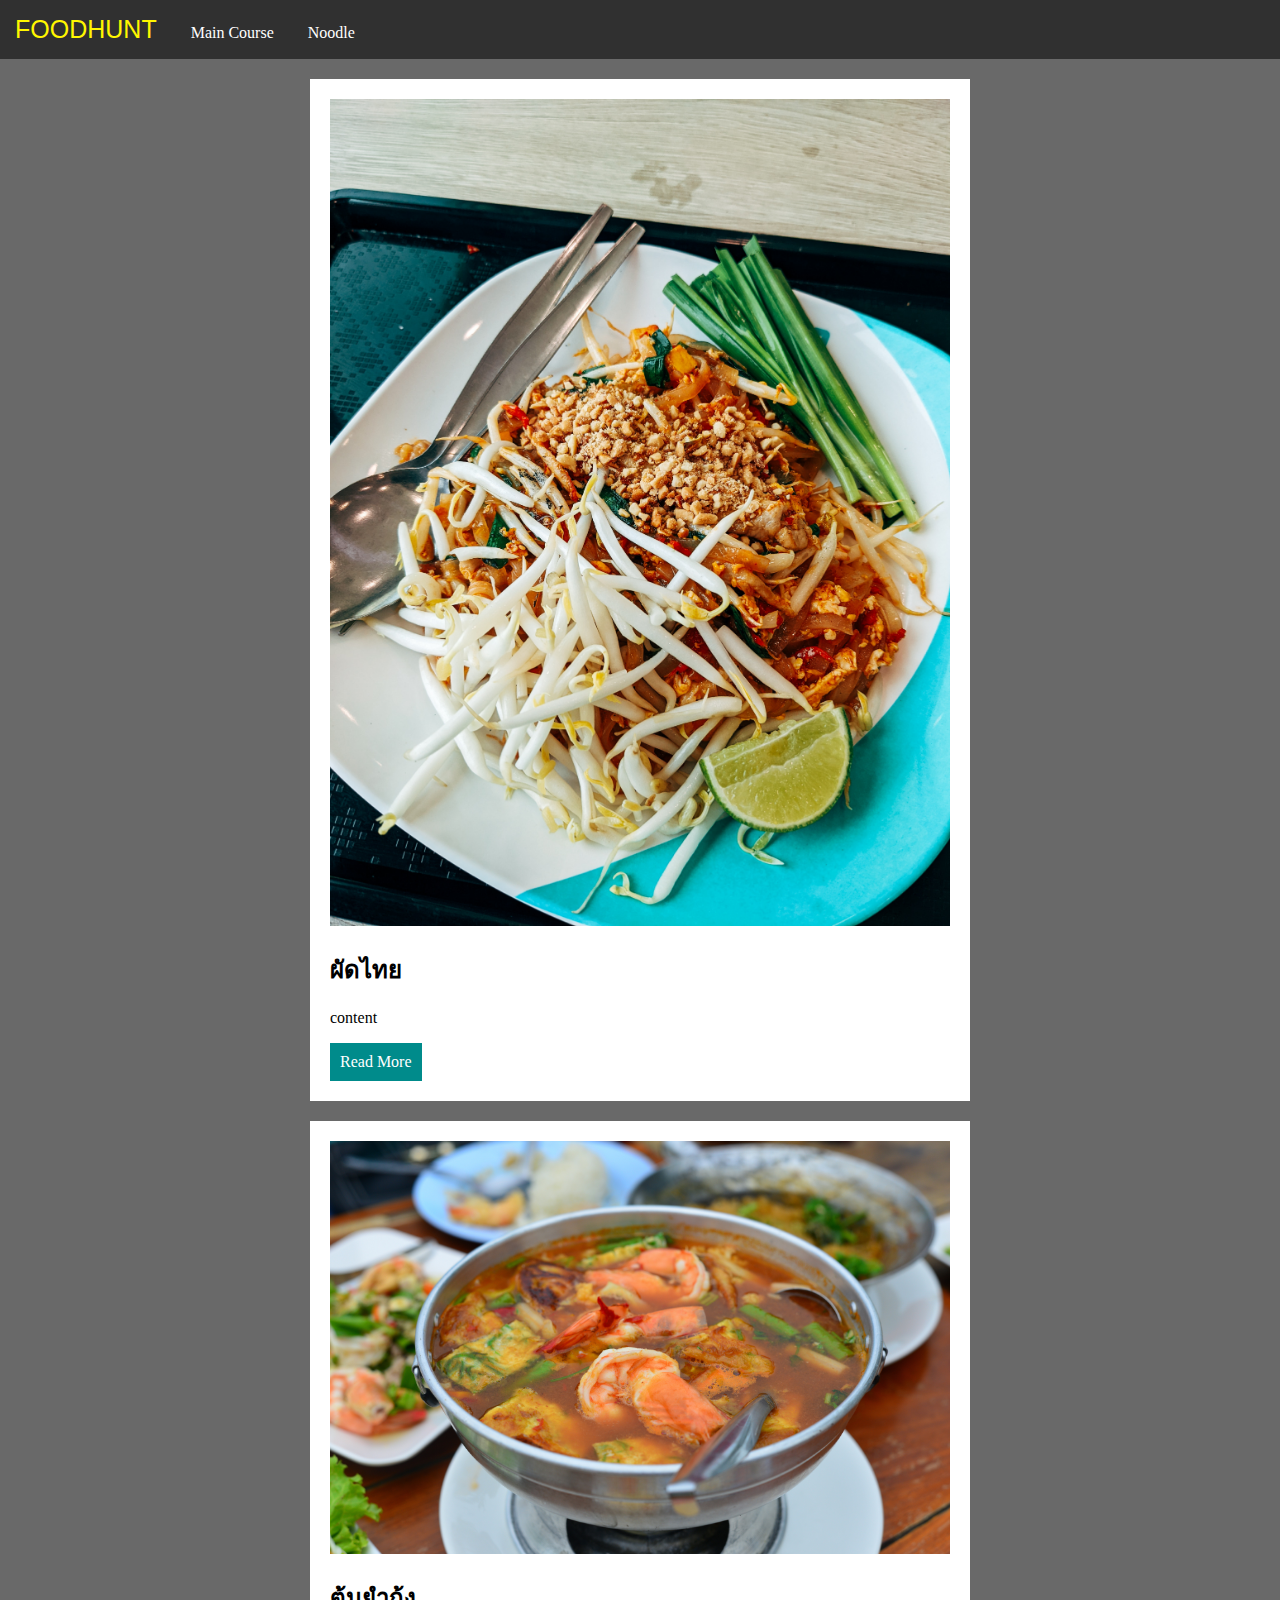
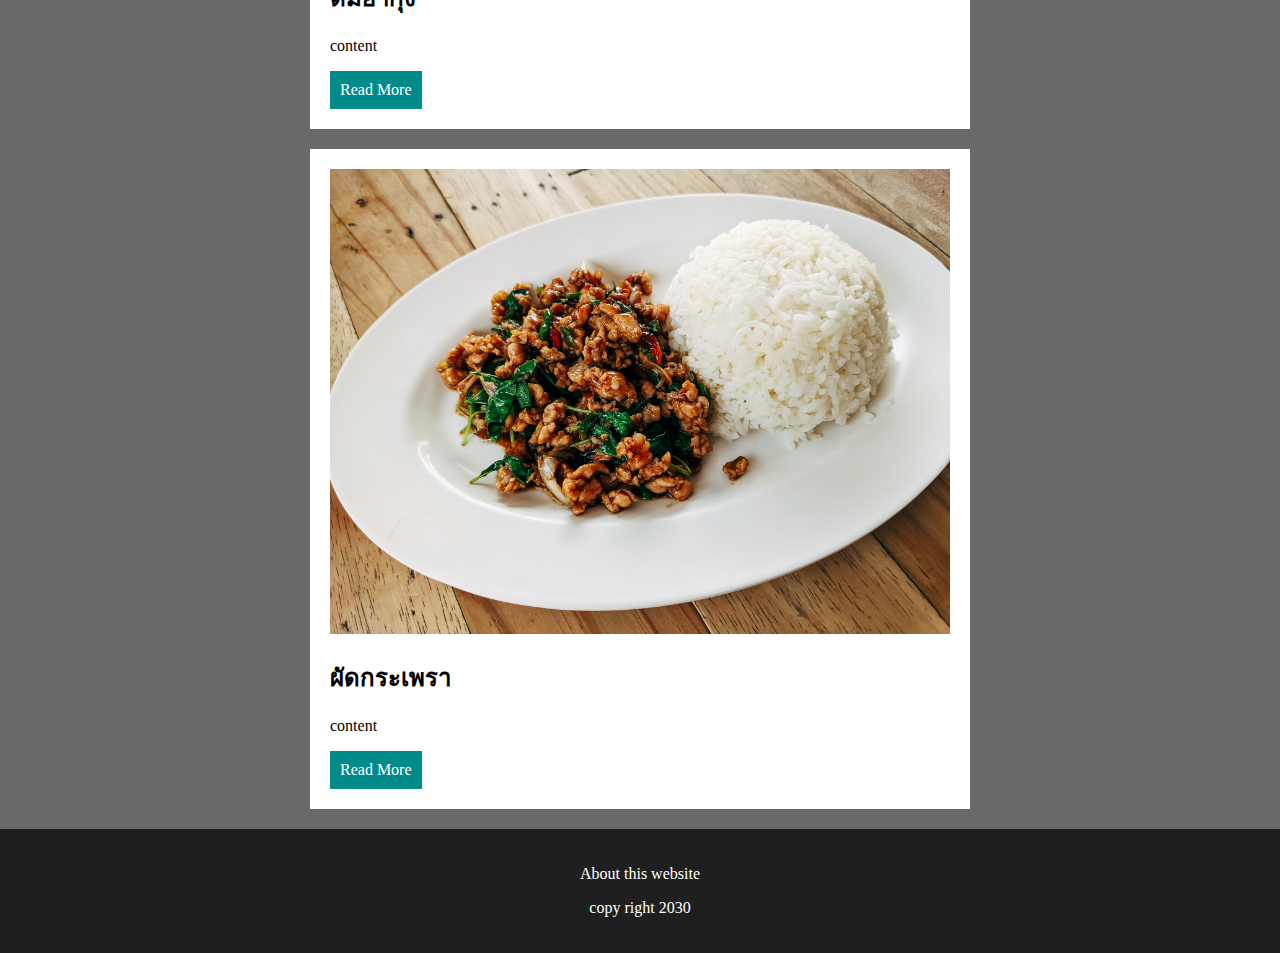
<file: mainCourse.html>
<!DOCTYPE html>
<html lang="en">
<head>
    <meta charset="UTF-8">
    <meta http-equiv="X-UA-Compatible" content="IE=edge">
    <meta name="viewport" content="width=device-width, initial-scale=1.0">
    <title>Main Course</title>
    <link rel="stylesheet" href="style.css"
</head>
<body>
    <header class="top-header">
        <a class="menu-item brand" href="index.html">FOODHUNT</a>
        <a class="menu-item" href="">Main Course</a>
        <a class="menu-item" href="">Noodle</a>
    </header>
    <div class="main-content">
        <div class="box">
            <img class="image" src="\img\foods\padthai.jpg">
            <h2>ผัดไทย</h2>
            <p>content</p>
            <a class="button" href="">Read More</a>
        </div>
        <div class="box">
            <img class="image" src="\img\foods\tomyumkung.jpg">
            <h2>ต้มยำกุ้ง</h2>
            <p>content</p>
            <a class="button" href="">Read More</a>
        </div>
        <div class="box">
            <img class="image" src="\img\foods\padkrapao.jpg">
            <h2>ผัดกระเพรา</h2>
            <p>content</p>
            <a class="button" href="">Read More</a>
        </div>
    </div>
    <footer class="bottom-footer">
        <p class="text-footer">About this website</p>
        <p class="text-footer">copy right 2030</p>
    </footer>
</body>
</html>
</file>
<file: style.css>
html, body {
    background-color: dimgrey;
    margin: 0;
    padding: 0;
}

.top-header {
    background-color: rgb(48, 48, 48);
}

.menu-item {
    color: white;
    padding: 15px;
    display: inline-block;
    text-decoration: none;
}

.brand {
    font: icon;
    color: rgb(255, 247, 0);
    font-size: 25px;
    font-weight: 400;
}

.main-content {
    max-width: 700px;
    margin: auto;
}

.box {
    background-color: white;
    padding: 20px;
    margin: 20px;
}

.image {
    width: 100%;
}

.button {
    color: white;
    background-color: darkcyan;
    padding: 10px;
    text-decoration: none;
    display: inline-block;
}

.bottom-footer {
    background-color: rgb(31, 31, 31);
    padding: 20px;
    text-align: center;
}

.text-footer {
    color: white;
    font-style: initial;
}
</file>
